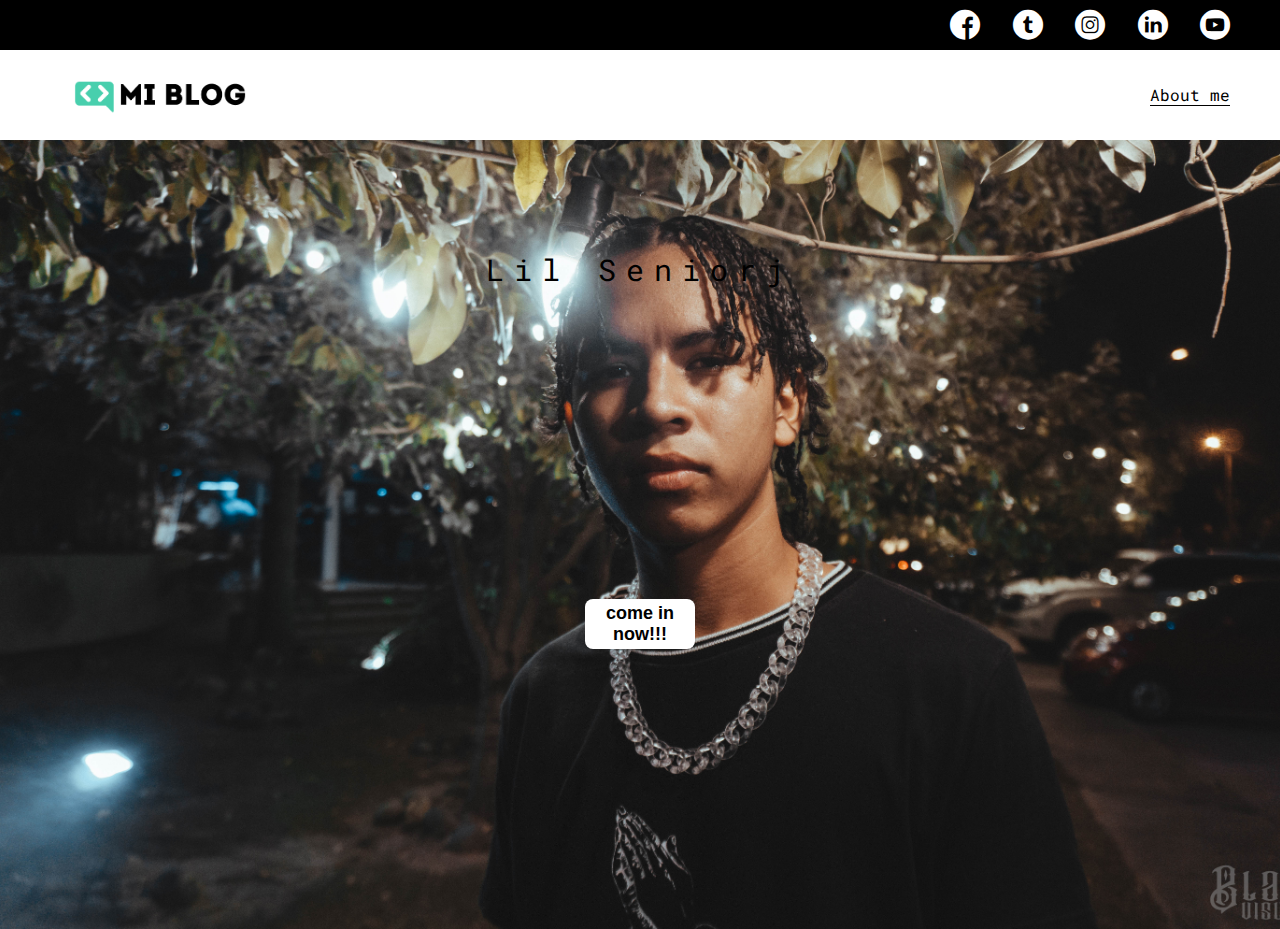
<file: index.html>
<!DOCTYPE html>
<html lang="en">
<head>
  <meta charset="UTF-8">
  <meta name="viewport" content="width=device-width, initial-scale=1.0">
  <title>Mi Blog</title>
  <link rel="stylesheet" href="./css/main.css">
  <link rel="stylesheet" href="./css/font/flaticon.css">
  <link rel="stylesheet" href="./css/media-queries.css">
</head>
<body>
  <header>
    <section class="header-icons-container">
      <div class="icons">
        <a href="https://www.facebook.com/Jesusvarguer/"><span class="flaticon-001-facebook"></span></a>
                <a href="https://twitter.com/SeniorJOfficial"><span class="flaticon-002-twitter"></span></a>
                <a href="https://www.instagram.com/seniorj_/"><span class="flaticon-011-instagram"></span></a>
                <a href="/"><span class="flaticon-010-linkedin"></span></a>
                <a href="https://www.youtube.com/channel/UC7mxdSE5kV-3YqO4ztnCrzg"><span class="flaticon-008-youtube"></span></a>
      </div>
    </section>
    <nav>
      <section class="nav-logo-container">
        <a href="/"> <img src="./assests/img/Logo-negro.png" alt="Logo de mi blog"> </a>
      </section>
      <section class="profile-link">
        <a href="perfil.html">About me</a>
      </section>
    </nav>
  </header>
  <main class="home-main">
      <section>
          <p class="home-main-text">Lil Seniorj</p>
          <button class="home-main-button">
              <a href="blogs.html">come in now!!!</a>
          </button>
      </section>
  </main>
</body>
</html>
</file>
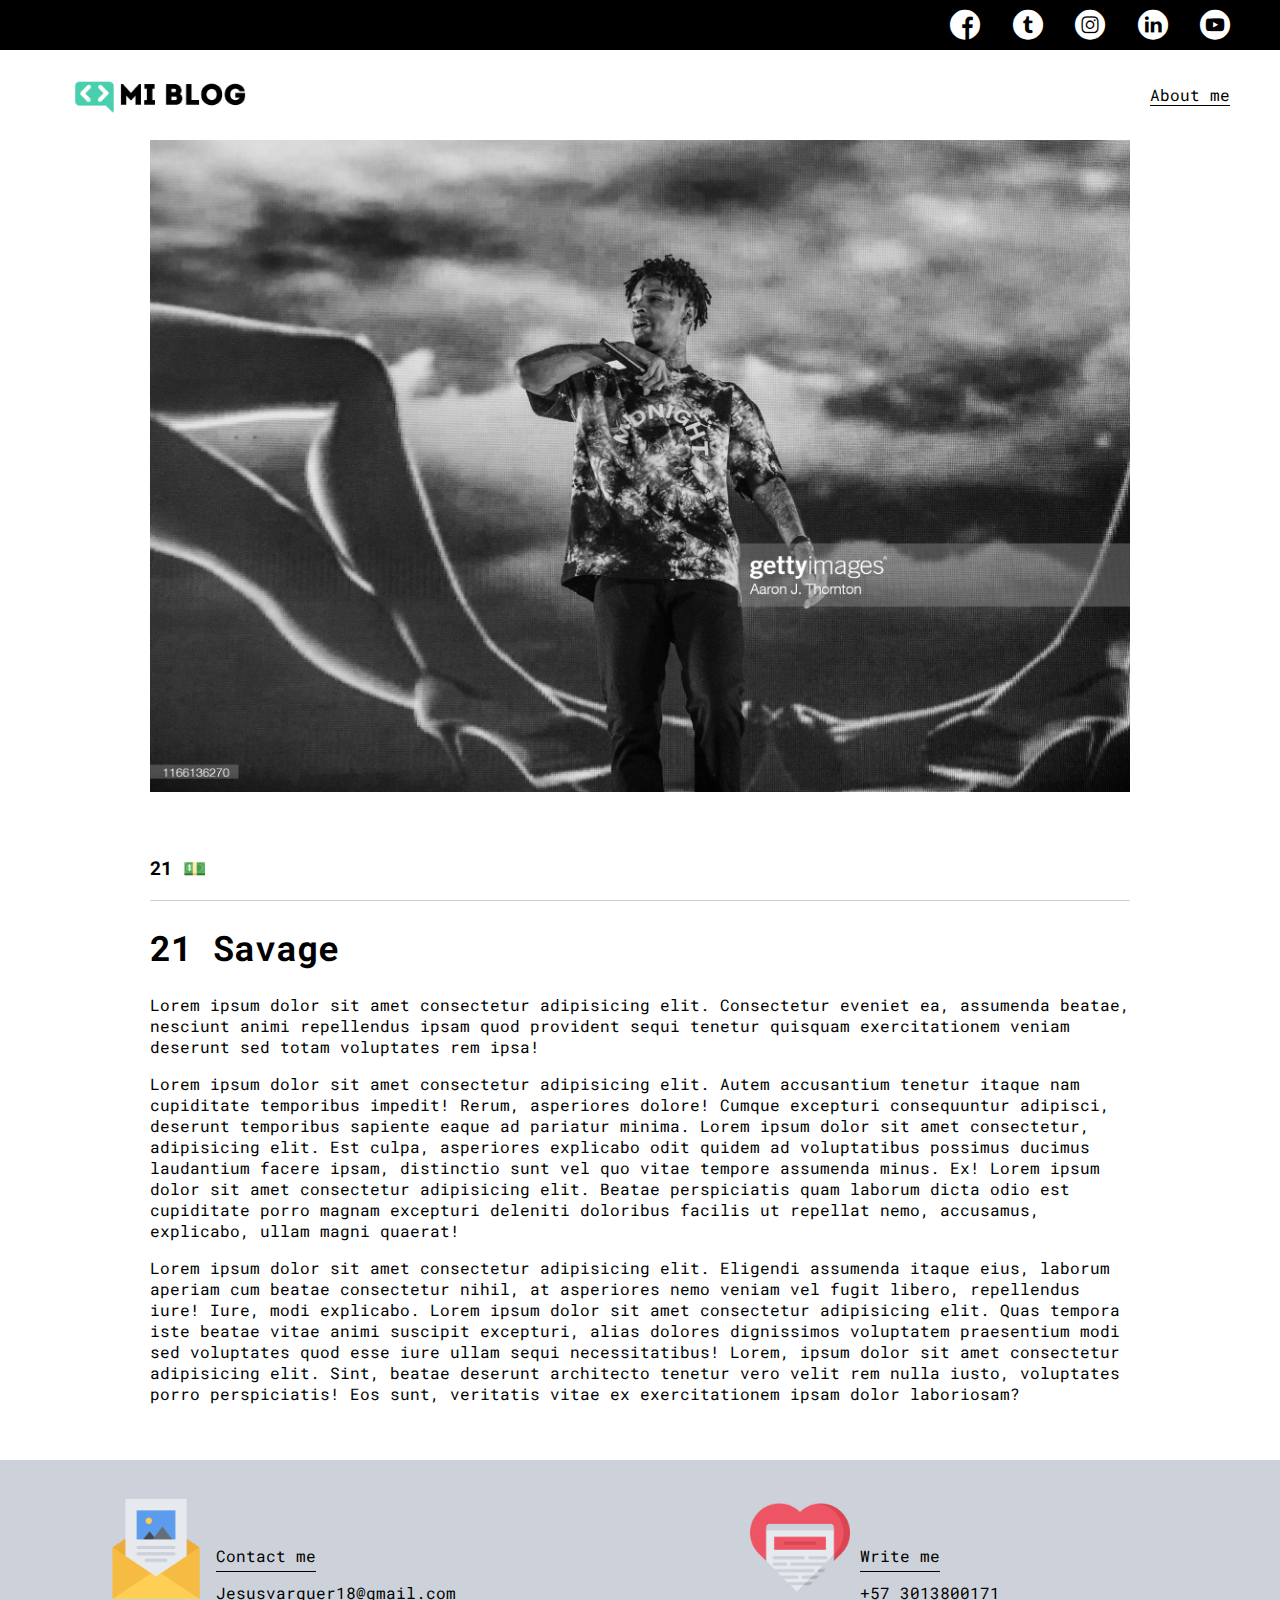
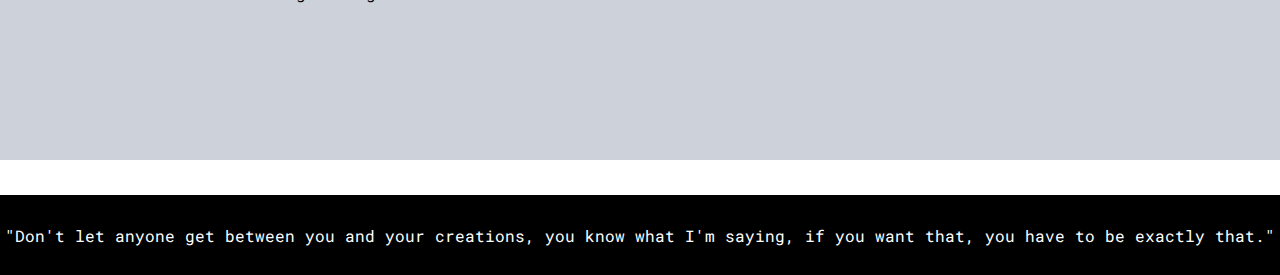
<file: 21savage.html>
<!DOCTYPE html>
<html lang="en">
<head>
    <meta charset="UTF-8">
    <meta name="viewport" content="width=device-width, initial-scale=1.0">
    <meta http-equiv="X-UA-Compatible" content="ie=edge">
    <title>Mi Blog</title>
    <link rel="stylesheet" href="css/main.css">
    <link rel="stylesheet" href="css/font/flaticon.css">
    <link rel="stylesheet" href="./css/media-queries.css">
</head>
<body>
    <header>
        <section class="header-icons-container">
            <div class="icons">
                <a href="https://www.facebook.com/Jesusvarguer/"><span class="flaticon-001-facebook"></span></a>
                <a href="https://twitter.com/SeniorJOfficial"><span class="flaticon-002-twitter"></span></a>
                <a href="https://www.instagram.com/seniorj_/"><span class="flaticon-011-instagram"></span></a>
                <a href="/"><span class="flaticon-010-linkedin"></span></a>
                <a href="https://www.youtube.com/channel/UC7mxdSE5kV-3YqO4ztnCrzg"><span class="flaticon-008-youtube"></span></a>
            </div>
        </section>
        <nav>
            <section class="nav-logo-container">
                <a href="/"><img src="assests/img/Logo-negro.png" alt="Logo de mi blog" > </a>
            </section>
            <section class="profile-link">
                <a href="perfil.html">About me</a>
            </section>
        </nav>
    </header>
    <main>
        <section class=" grid-container blogpost-img-container">
            <img src="./assests/img/25.jpg" alt="">
        </section>
        <section class="blogpost-main-container">
            <div class="grid-container">
                <h3>21 💵</h3>
                <article>
                    <h1>21 Savage</h1>
                    <p>Lorem ipsum dolor sit amet consectetur adipisicing elit. Consectetur eveniet ea, assumenda beatae, nesciunt animi repellendus ipsam quod provident sequi tenetur quisquam exercitationem veniam deserunt sed totam voluptates rem ipsa!</p>
                    <p>Lorem ipsum dolor sit amet consectetur adipisicing elit. Autem accusantium tenetur itaque nam cupiditate temporibus impedit! Rerum, asperiores dolore! Cumque excepturi consequuntur adipisci, deserunt temporibus sapiente eaque ad pariatur minima. Lorem ipsum dolor sit amet consectetur, adipisicing elit. Est culpa, asperiores explicabo odit quidem ad voluptatibus possimus ducimus laudantium facere ipsam, distinctio sunt vel quo vitae tempore assumenda minus. Ex! Lorem ipsum dolor sit amet consectetur adipisicing elit. Beatae perspiciatis quam laborum dicta odio est cupiditate porro magnam excepturi deleniti doloribus facilis ut repellat nemo, accusamus, explicabo, ullam magni quaerat!</p>
                    <p>Lorem ipsum dolor sit amet consectetur adipisicing elit. Eligendi assumenda itaque eius, laborum aperiam cum beatae consectetur nihil, at asperiores nemo veniam vel fugit libero, repellendus iure! Iure, modi explicabo. Lorem ipsum dolor sit amet consectetur adipisicing elit. Quas tempora iste beatae vitae animi suscipit excepturi, alias dolores dignissimos voluptatem praesentium modi sed voluptates quod esse iure ullam sequi necessitatibus! Lorem, ipsum dolor sit amet consectetur adipisicing elit. Sint, beatae deserunt architecto tenetur vero velit rem nulla iusto, voluptates porro perspiciatis! Eos sunt, veritatis vitae ex exercitationem ipsam dolor laboriosam?</p>
                </article>
            </div>
        </section>
        <section class="contact-main-container">
            <div>
                <img src="./assests/img/013-newsletter.png" alt="">
                <div class="contact-left">
                    <a href="/">Contact me</a>
                    <p>Jesusvarguer18@gmail.com</p>
                </div>
            </div>
            <div>
                <img src="./assests/img/006-like.png" alt="">
                <div class="contact-right">
                    <a href="/">Write me</a>
                    <p>+57 3013800171</p>
                </div>
            </div>
        </section>
    </main>
    <footer>
        <p>"Don't let anyone get between you and your creations, you know what I'm saying, if you want that, you have to be exactly that."</p>
    </footer>
</body>
</html>
</file>
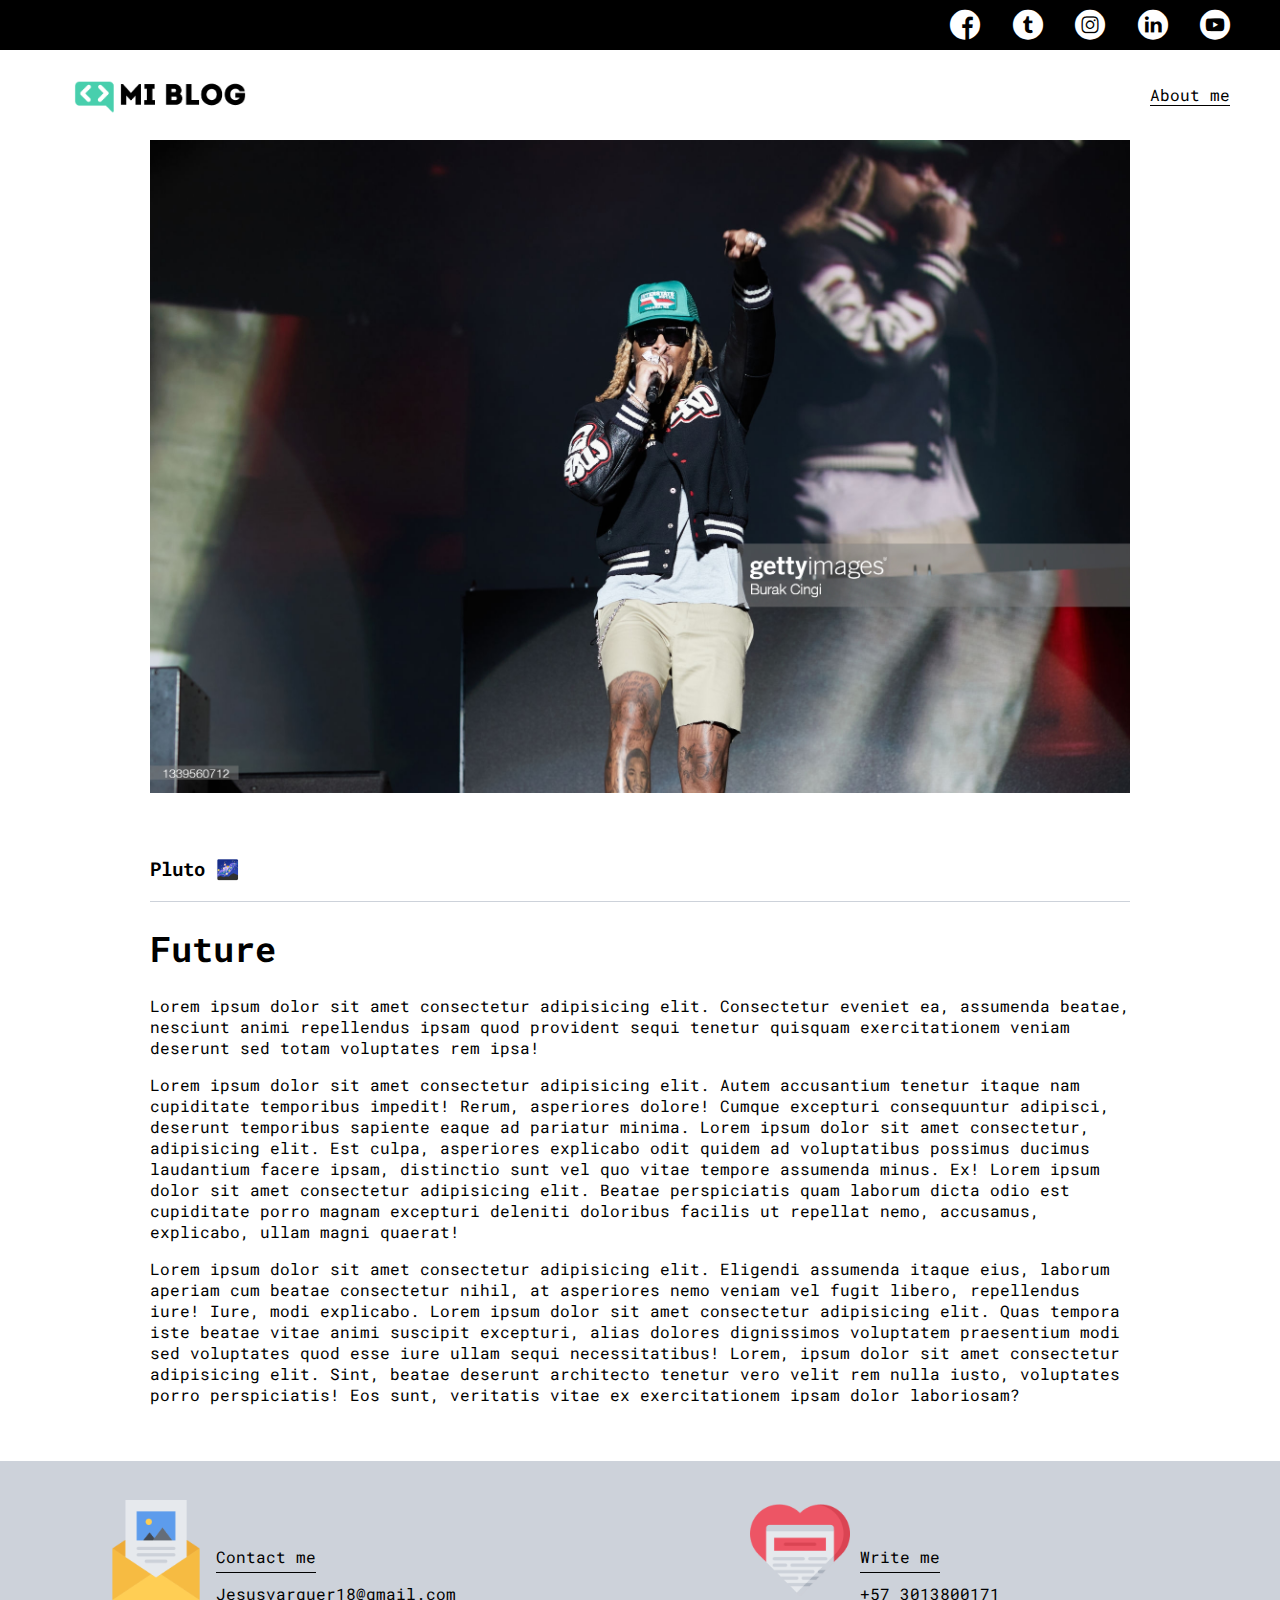
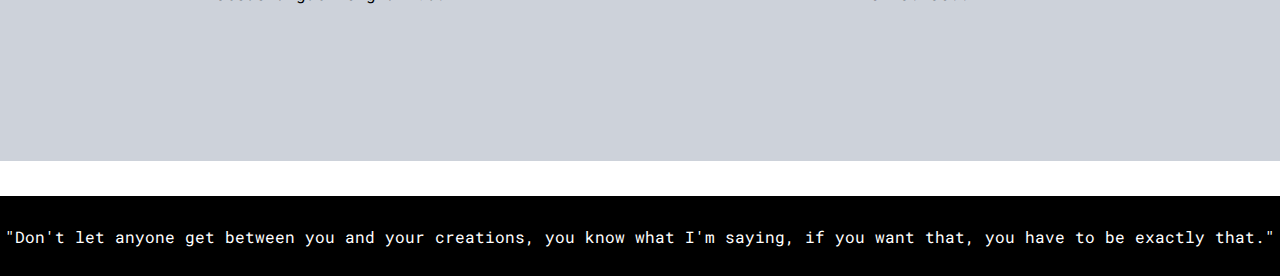
<file: Future.html>
<!DOCTYPE html>
<html lang="en">
<head>
    <meta charset="UTF-8">
    <meta name="viewport" content="width=device-width, initial-scale=1.0">
    <meta http-equiv="X-UA-Compatible" content="ie=edge">
    <title>Mi Blog</title>
    <link rel="stylesheet" href="css/main.css">
    <link rel="stylesheet" href="css/font/flaticon.css">
    <link rel="stylesheet" href="./css/media-queries.css">
</head>
<body>
    <header>
        <section class="header-icons-container">
            <div class="icons">
                <a href="https://www.facebook.com/Jesusvarguer/"><span class="flaticon-001-facebook"></span></a>
                <a href="https://twitter.com/SeniorJOfficial"><span class="flaticon-002-twitter"></span></a>
                <a href="https://www.instagram.com/seniorj_/"><span class="flaticon-011-instagram"></span></a>
                <a href="/"><span class="flaticon-010-linkedin"></span></a>
                <a href="https://www.youtube.com/channel/UC7mxdSE5kV-3YqO4ztnCrzg"><span class="flaticon-008-youtube"></span></a>
            </div>
        </section>
        <nav>
            <section class="nav-logo-container">
                <a href="/"><img src="assests/img/Logo-negro.png" alt="Logo de mi blog" > </a>
            </section>
            <section class="profile-link">
                <a href="perfil.html">About me</a>
            </section>
        </nav>
    </header>
    <main>
        <section class=" grid-container blogpost-img-container">
            <img src="./assests/img/21.jpg" alt="">
        </section>
        <section class="blogpost-main-container">
            <div class="grid-container">
                <h3>Pluto 🌌</h3>
                <article>
                    <h1>Future</h1>
                    <p>Lorem ipsum dolor sit amet consectetur adipisicing elit. Consectetur eveniet ea, assumenda beatae, nesciunt animi repellendus ipsam quod provident sequi tenetur quisquam exercitationem veniam deserunt sed totam voluptates rem ipsa!</p>
                    <p>Lorem ipsum dolor sit amet consectetur adipisicing elit. Autem accusantium tenetur itaque nam cupiditate temporibus impedit! Rerum, asperiores dolore! Cumque excepturi consequuntur adipisci, deserunt temporibus sapiente eaque ad pariatur minima. Lorem ipsum dolor sit amet consectetur, adipisicing elit. Est culpa, asperiores explicabo odit quidem ad voluptatibus possimus ducimus laudantium facere ipsam, distinctio sunt vel quo vitae tempore assumenda minus. Ex! Lorem ipsum dolor sit amet consectetur adipisicing elit. Beatae perspiciatis quam laborum dicta odio est cupiditate porro magnam excepturi deleniti doloribus facilis ut repellat nemo, accusamus, explicabo, ullam magni quaerat!</p>
                    <p>Lorem ipsum dolor sit amet consectetur adipisicing elit. Eligendi assumenda itaque eius, laborum aperiam cum beatae consectetur nihil, at asperiores nemo veniam vel fugit libero, repellendus iure! Iure, modi explicabo. Lorem ipsum dolor sit amet consectetur adipisicing elit. Quas tempora iste beatae vitae animi suscipit excepturi, alias dolores dignissimos voluptatem praesentium modi sed voluptates quod esse iure ullam sequi necessitatibus! Lorem, ipsum dolor sit amet consectetur adipisicing elit. Sint, beatae deserunt architecto tenetur vero velit rem nulla iusto, voluptates porro perspiciatis! Eos sunt, veritatis vitae ex exercitationem ipsam dolor laboriosam?</p>
                </article>
            </div>
        </section>
        <section class="contact-main-container">
            <div>
                <img src="./assests/img/013-newsletter.png" alt="">
                <div class="contact-left">
                    <a href="/">Contact me</a>
                    <p>Jesusvarguer18@gmail.com</p>
                </div>
            </div>
            <div>
                <img src="./assests/img/006-like.png" alt="">
                <div class="contact-right">
                    <a href="/">Write me</a>
                    <p>+57 3013800171</p>
                </div>
            </div>
        </section>
    </main>
    <footer>
        <p>"Don't let anyone get between you and your creations, you know what I'm saying, if you want that, you have to be exactly that."</p>
    </footer>
</body>
</html>
</file>
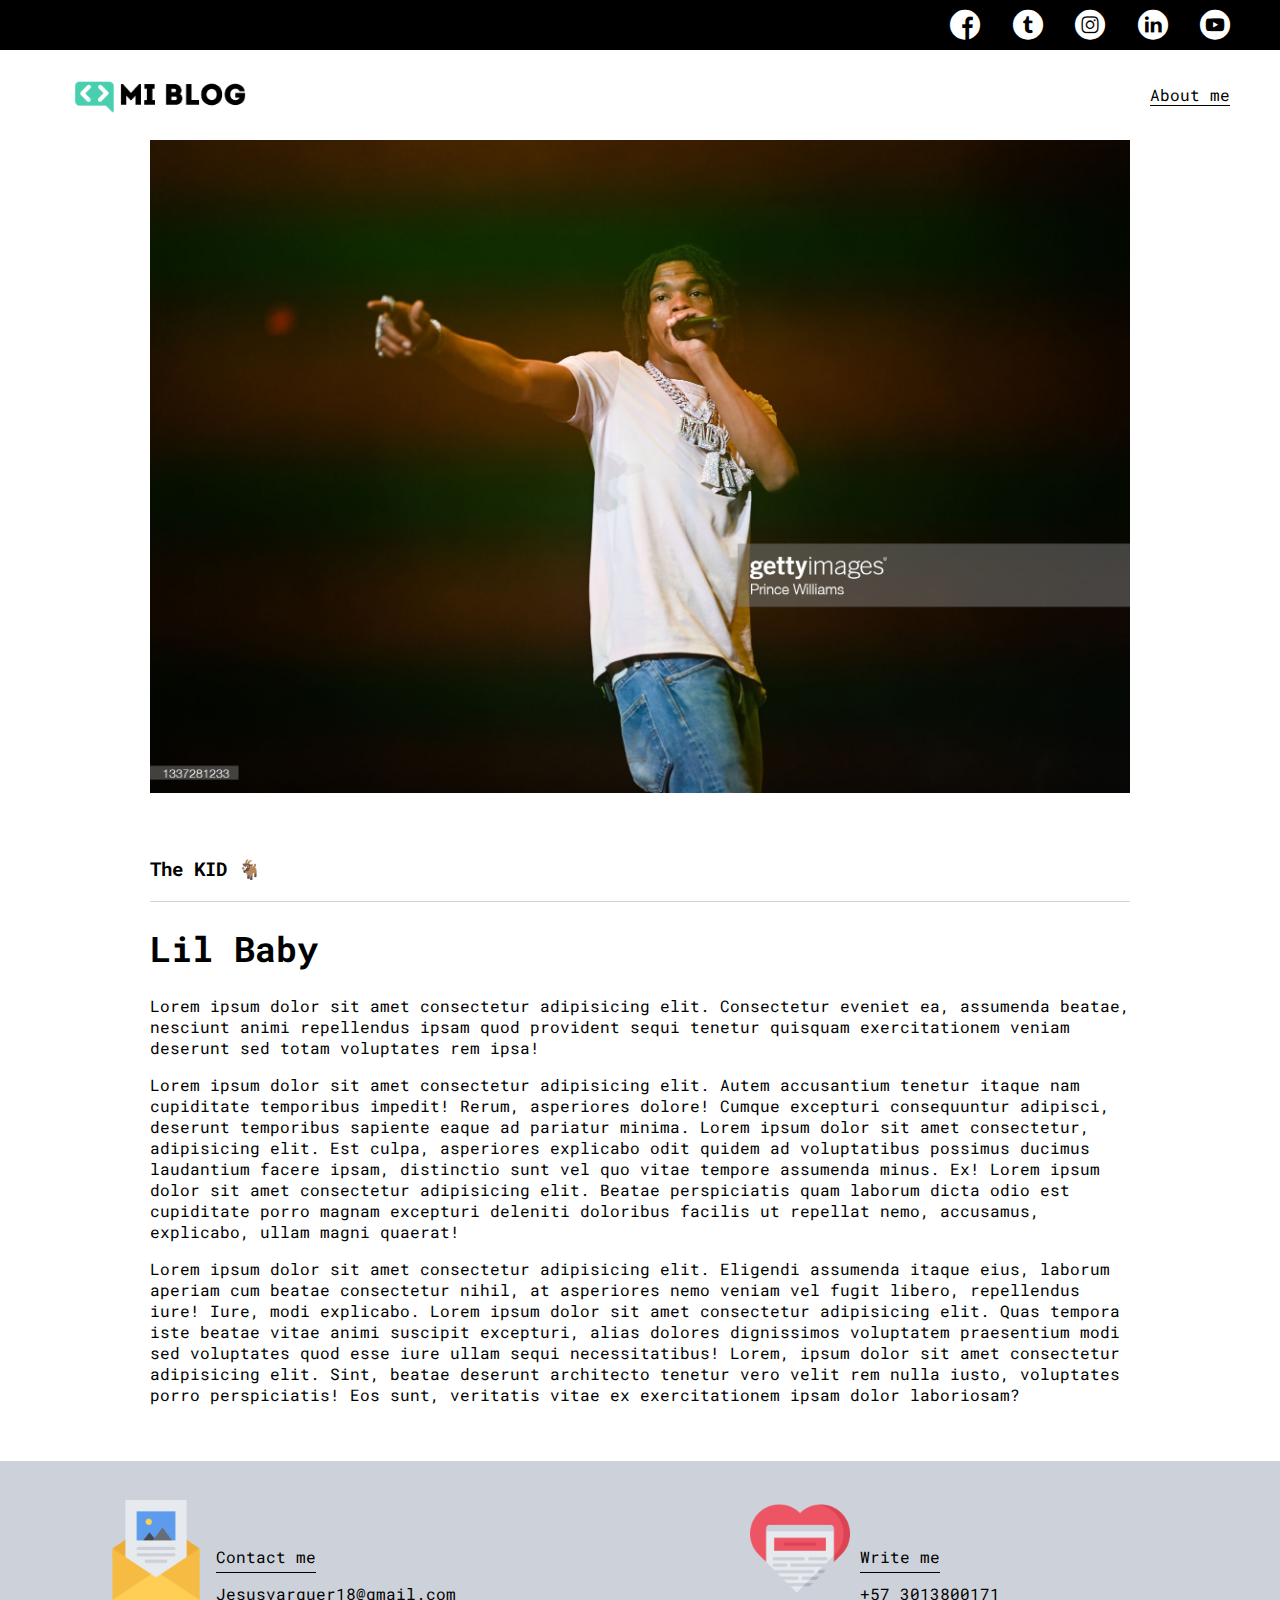
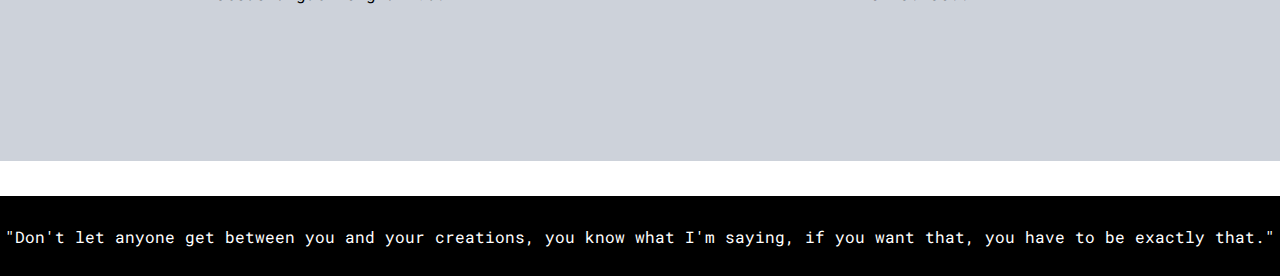
<file: Lilbaby.html>
<!DOCTYPE html>
<html lang="en">
<head>
    <meta charset="UTF-8">
    <meta name="viewport" content="width=device-width, initial-scale=1.0">
    <meta http-equiv="X-UA-Compatible" content="ie=edge">
    <title>Mi Blog</title>
    <link rel="stylesheet" href="css/main.css">
    <link rel="stylesheet" href="css/font/flaticon.css">
    <link rel="stylesheet" href="./css/media-queries.css">
</head>
<body>
    <header>
        <section class="header-icons-container">
            <div class="icons">
                <a href="https://www.facebook.com/Jesusvarguer/"><span class="flaticon-001-facebook"></span></a>
                <a href="https://twitter.com/SeniorJOfficial"><span class="flaticon-002-twitter"></span></a>
                <a href="https://www.instagram.com/seniorj_/"><span class="flaticon-011-instagram"></span></a>
                <a href="/"><span class="flaticon-010-linkedin"></span></a>
                <a href="https://www.youtube.com/channel/UC7mxdSE5kV-3YqO4ztnCrzg"><span class="flaticon-008-youtube"></span></a>
            </div>
        </section>
        <nav>
            <section class="nav-logo-container">
                <a href="/"><img src="assests/img/Logo-negro.png" alt="Logo de mi blog" > </a>
            </section>
            <section class="profile-link">
                <a href="perfil.html">About me</a>
            </section>
        </nav>
    </header>
    <main>
        <section class=" grid-container blogpost-img-container">
            <img src="./assests/img/22.jpg" alt="">
        </section>
        <section class="blogpost-main-container">
            <div class="grid-container">
                <h3>The KID 🐐</h3>
                <article>
                    <h1>Lil Baby</h1>
                    <p>Lorem ipsum dolor sit amet consectetur adipisicing elit. Consectetur eveniet ea, assumenda beatae, nesciunt animi repellendus ipsam quod provident sequi tenetur quisquam exercitationem veniam deserunt sed totam voluptates rem ipsa!</p>
                    <p>Lorem ipsum dolor sit amet consectetur adipisicing elit. Autem accusantium tenetur itaque nam cupiditate temporibus impedit! Rerum, asperiores dolore! Cumque excepturi consequuntur adipisci, deserunt temporibus sapiente eaque ad pariatur minima. Lorem ipsum dolor sit amet consectetur, adipisicing elit. Est culpa, asperiores explicabo odit quidem ad voluptatibus possimus ducimus laudantium facere ipsam, distinctio sunt vel quo vitae tempore assumenda minus. Ex! Lorem ipsum dolor sit amet consectetur adipisicing elit. Beatae perspiciatis quam laborum dicta odio est cupiditate porro magnam excepturi deleniti doloribus facilis ut repellat nemo, accusamus, explicabo, ullam magni quaerat!</p>
                    <p>Lorem ipsum dolor sit amet consectetur adipisicing elit. Eligendi assumenda itaque eius, laborum aperiam cum beatae consectetur nihil, at asperiores nemo veniam vel fugit libero, repellendus iure! Iure, modi explicabo. Lorem ipsum dolor sit amet consectetur adipisicing elit. Quas tempora iste beatae vitae animi suscipit excepturi, alias dolores dignissimos voluptatem praesentium modi sed voluptates quod esse iure ullam sequi necessitatibus! Lorem, ipsum dolor sit amet consectetur adipisicing elit. Sint, beatae deserunt architecto tenetur vero velit rem nulla iusto, voluptates porro perspiciatis! Eos sunt, veritatis vitae ex exercitationem ipsam dolor laboriosam?</p>
                </article>
            </div>
        </section>
        <section class="contact-main-container">
            <div>
                <img src="./assests/img/013-newsletter.png" alt="">
                <div class="contact-left">
                    <a href="/">Contact me</a>
                    <p>Jesusvarguer18@gmail.com</p>
                </div>
            </div>
            <div>
                <img src="./assests/img/006-like.png" alt="">
                <div class="contact-right">
                    <a href="/">Write me</a>
                    <p>+57 3013800171</p>
                </div>
            </div>
        </section>
    </main>
    <footer>
        <p>"Don't let anyone get between you and your creations, you know what I'm saying, if you want that, you have to be exactly that."</p>
    </footer>
</body>
</html>
</file>
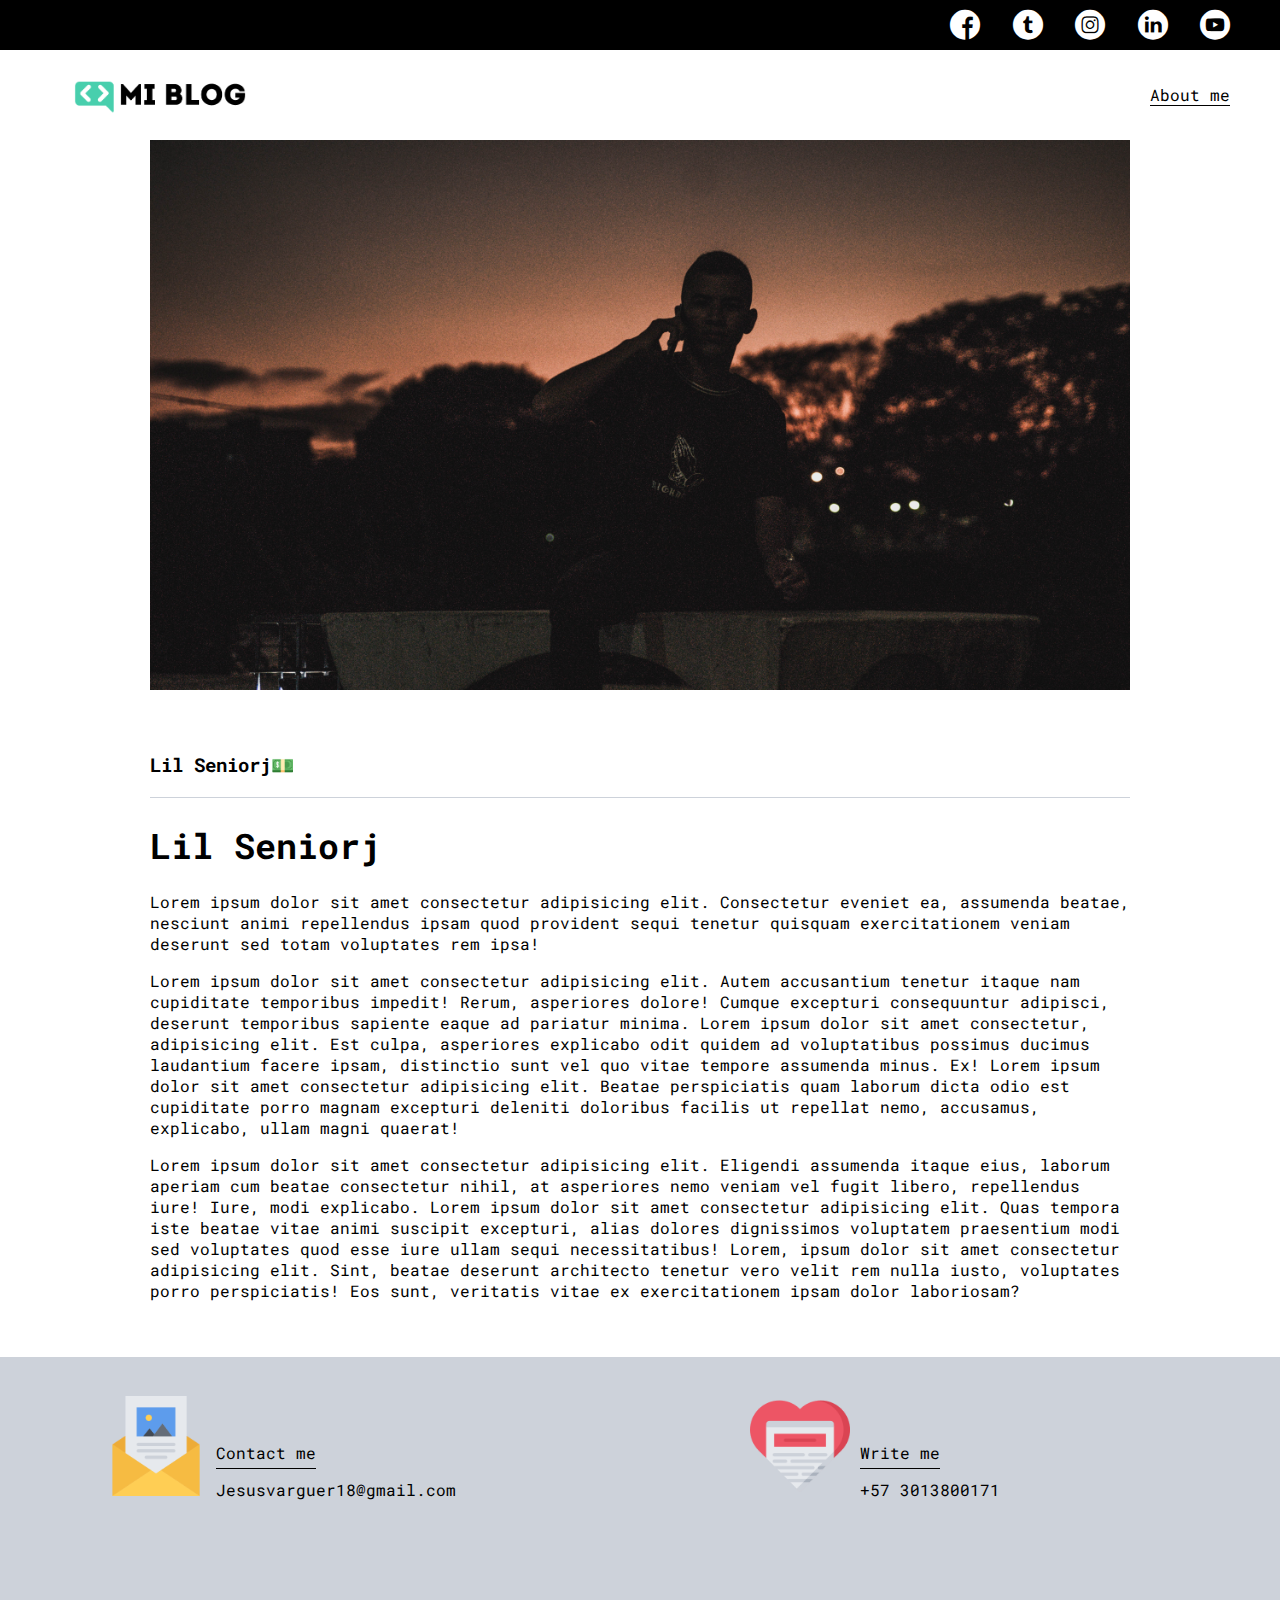
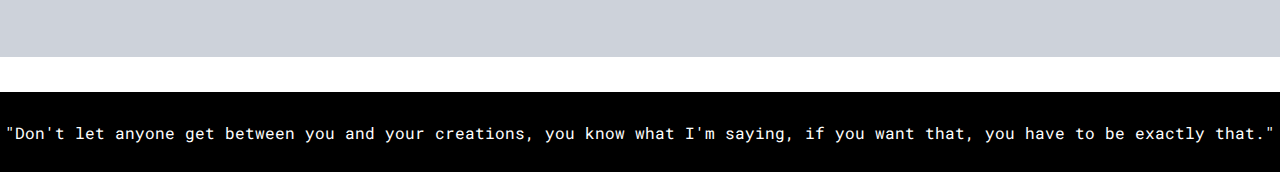
<file: Myprofile.html>
<!DOCTYPE html>
<html lang="en">
<head>
    <meta charset="UTF-8">
    <meta name="viewport" content="width=device-width, initial-scale=1.0">
    <meta http-equiv="X-UA-Compatible" content="ie=edge">
    <title>Mi Blog</title>
    <link rel="stylesheet" href="css/main.css">
    <link rel="stylesheet" href="css/font/flaticon.css">
    <link rel="stylesheet" href="./css/media-queries.css">
</head>
<body>
    <header>
        <section class="header-icons-container">
            <div class="icons">
                <a href="https://www.facebook.com/Jesusvarguer/"><span class="flaticon-001-facebook"></span></a>
                <a href="https://twitter.com/SeniorJOfficial"><span class="flaticon-002-twitter"></span></a>
                <a href="https://www.instagram.com/seniorj_/"><span class="flaticon-011-instagram"></span></a>
                <a href="/"><span class="flaticon-010-linkedin"></span></a>
                <a href="https://www.youtube.com/channel/UC7mxdSE5kV-3YqO4ztnCrzg"><span class="flaticon-008-youtube"></span></a>
            </div>
        </section>
        <nav>
            <section class="nav-logo-container">
                <a href="/"><img src="assests/img/Logo-negro.png" alt="Logo de mi blog" > </a>
            </section>
            <section class="profile-link">
                <a href="perfil.html">About me</a>
            </section>
        </nav>
    </header>
    <main>
        <section class=" grid-container blogpost-img-container">
            <img src="./assests/img/2.jpg" alt="">
        </section>
        <section class="blogpost-main-container">
            <div class="grid-container">
                <h3>Lil Seniorj💵</h3>
                <article>
                    <h1>Lil Seniorj</h1>
                    <p>Lorem ipsum dolor sit amet consectetur adipisicing elit. Consectetur eveniet ea, assumenda beatae, nesciunt animi repellendus ipsam quod provident sequi tenetur quisquam exercitationem veniam deserunt sed totam voluptates rem ipsa!</p>
                    <p>Lorem ipsum dolor sit amet consectetur adipisicing elit. Autem accusantium tenetur itaque nam cupiditate temporibus impedit! Rerum, asperiores dolore! Cumque excepturi consequuntur adipisci, deserunt temporibus sapiente eaque ad pariatur minima. Lorem ipsum dolor sit amet consectetur, adipisicing elit. Est culpa, asperiores explicabo odit quidem ad voluptatibus possimus ducimus laudantium facere ipsam, distinctio sunt vel quo vitae tempore assumenda minus. Ex! Lorem ipsum dolor sit amet consectetur adipisicing elit. Beatae perspiciatis quam laborum dicta odio est cupiditate porro magnam excepturi deleniti doloribus facilis ut repellat nemo, accusamus, explicabo, ullam magni quaerat!</p>
                    <p>Lorem ipsum dolor sit amet consectetur adipisicing elit. Eligendi assumenda itaque eius, laborum aperiam cum beatae consectetur nihil, at asperiores nemo veniam vel fugit libero, repellendus iure! Iure, modi explicabo. Lorem ipsum dolor sit amet consectetur adipisicing elit. Quas tempora iste beatae vitae animi suscipit excepturi, alias dolores dignissimos voluptatem praesentium modi sed voluptates quod esse iure ullam sequi necessitatibus! Lorem, ipsum dolor sit amet consectetur adipisicing elit. Sint, beatae deserunt architecto tenetur vero velit rem nulla iusto, voluptates porro perspiciatis! Eos sunt, veritatis vitae ex exercitationem ipsam dolor laboriosam?</p>
                </article>
            </div>
        </section>
        <section class="contact-main-container">
            <div>
                <img src="./assests/img/013-newsletter.png" alt="">
                <div class="contact-left">
                    <a href="/">Contact me</a>
                    <p>Jesusvarguer18@gmail.com</p>
                </div>
            </div>
            <div>
                <img src="./assests/img/006-like.png" alt="">
                <div class="contact-right">
                    <a href="/">Write me</a>
                    <p>+57 3013800171</p>
                </div>
            </div>
        </section>
    </main>
    <footer>
        <p>"Don't let anyone get between you and your creations, you know what I'm saying, if you want that, you have to be exactly that."</p>
    </footer>
</body>
</html>
</file>
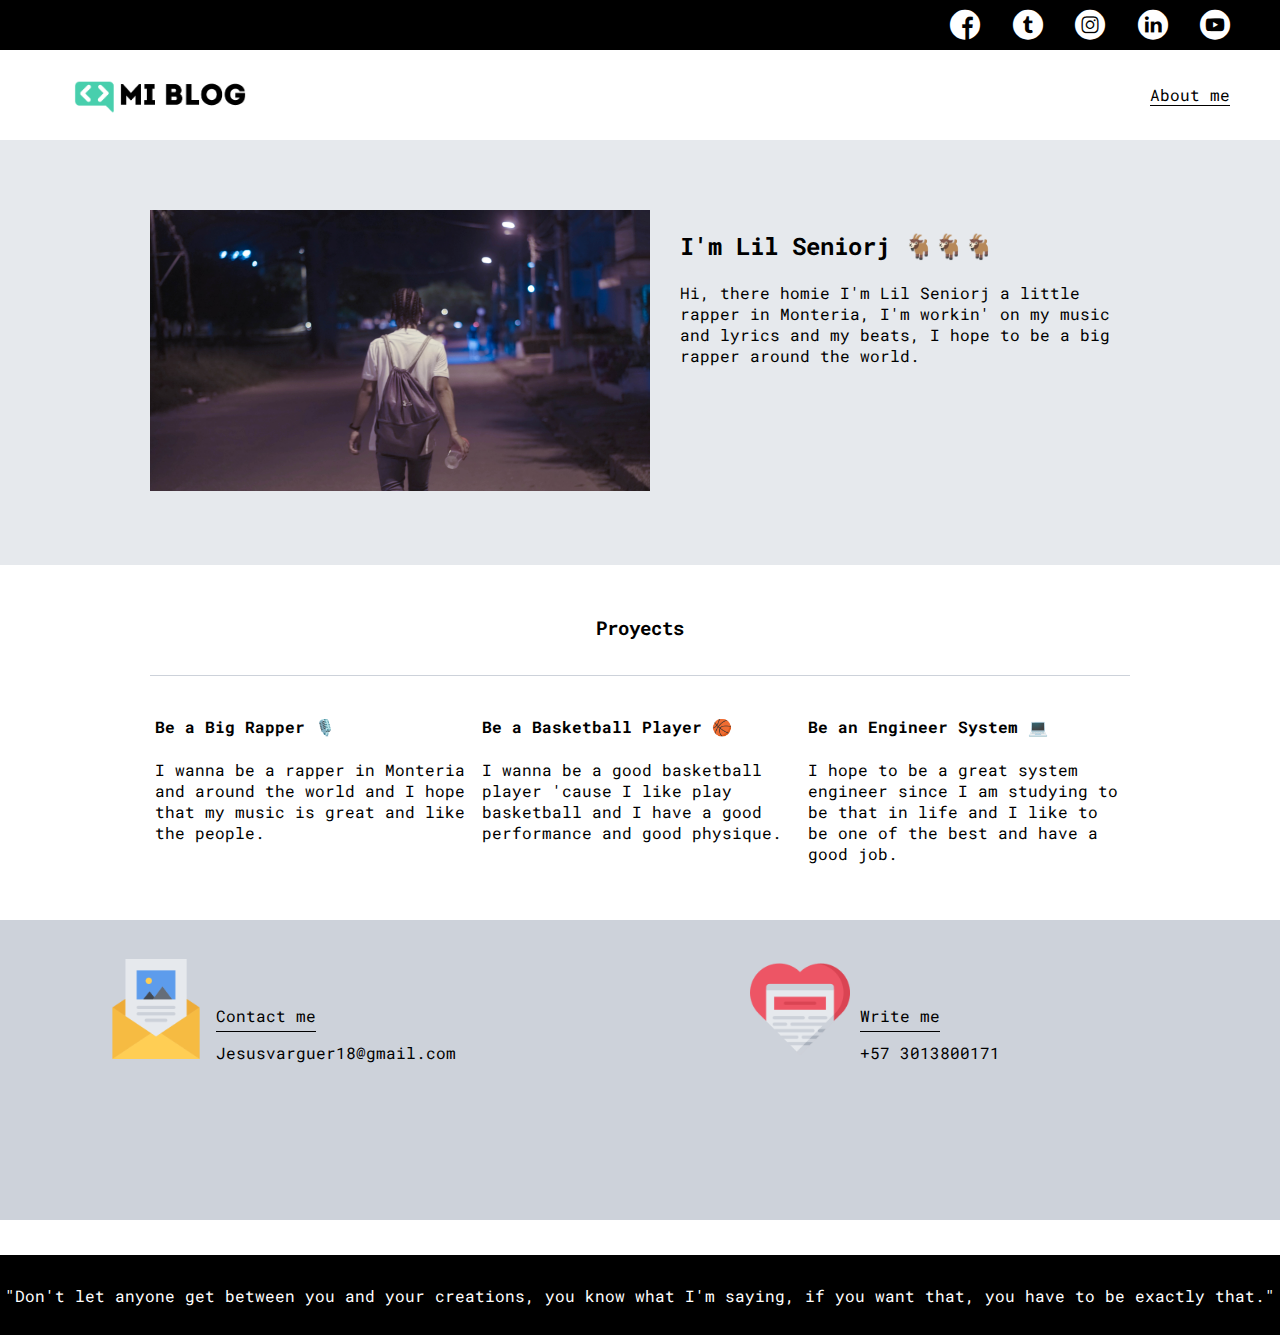
<file: perfil.html>
<!DOCTYPE html>
<html lang="en">
<head>
    <meta charset="UTF-8">
    <meta name="viewport" content="width=device-width, initial-scale=1.0">
    <meta http-equiv="X-UA-Compatible" content="ie=edge">
    <title>Mi Blog</title>
    <link rel="stylesheet" href="css/main.css">
    <link rel="stylesheet" href="css/font/flaticon.css">
    <link rel="stylesheet" href="./css/media-queries.css">
</head>
<body>
    <header>
        <section class="header-icons-container">
            <div class="icons">
                <a href="https://www.facebook.com/Jesusvarguer/"><span class="flaticon-001-facebook"></span></a>
                <a href="https://twitter.com/SeniorJOfficial"><span class="flaticon-002-twitter"></span></a>
                <a href="https://www.instagram.com/seniorj_/"><span class="flaticon-011-instagram"></span></a>
                <a href="/"><span class="flaticon-010-linkedin"></span></a>
                <a href="https://www.youtube.com/channel/UC7mxdSE5kV-3YqO4ztnCrzg"><span class="flaticon-008-youtube"></span></a>
            </div>
        </section>
        <nav>
            <section class="nav-logo-container">
                <a href="/"><img src="./assests/img/Logo-negro.png" alt="Logo de mi blog" > </a>
            </section>
            <section class="profile-link">
                <a href="perfil.html">About me</a>
            </section>
        </nav>
    </header>
    <main>
        <section class="profile-main-container">
            <div class="grid-container profile-container">
                <div>
                    <img src="./assests/img/1.jpg" alt="">
                </div>
                <div>
                    <h2>I'm Lil Seniorj 🐐🐐🐐</h2>
                    <p>Hi, there homie I'm Lil Seniorj a little rapper in Monteria, I'm workin' on my music and lyrics and my beats, I hope to be a big rapper around the world. </p>
                </div>
            </div>
        </section>
        <section class="profile-main-proyects">
            <div class="grid-container">
                <h3>Proyects</h3>
                <div class="proyects-main-container">
                    <article class="proyect-container">
                        <h4>Be a Big Rapper 🎙️</h4>
                        <p>I wanna be a rapper in Monteria and around the world and I hope that my music is great and like the people.</p>
                    </article>
                    <article class="proyect-container">
                        <h4>Be a Basketball Player 🏀</h4>
                        <p>I wanna be a good basketball player 'cause I like play basketball and I have a good performance and good physique.</p>
                    </article>
                    <article class="proyect-container">                    
                        <h4>Be an Engineer System 💻</h4>
                        <p>I hope to be a great system engineer since I am studying to be that in life and I like to be one of the best and have a good job.</p>
                    </article>
                </div>
            </div>
        </section>

        <section class="contact-main-container">
            <div>
                <img src="./assests/img/013-newsletter.png" alt="">
                <div class="contact-left">
                    <a href="/">Contact me</a>
                    <p>Jesusvarguer18@gmail.com</p>
                </div>
            </div>
            <div>
                <img src="./assests/img/006-like.png" alt="">
                <div class="contact-right">
                    <a href="/">Write me</a>
                    <p>+57 3013800171</p>
                </div>
            </div>
        </section>
    </main>
    <footer>
        <p>"Don't let anyone get between you and your creations, you know what I'm saying, if you want that, you have to be exactly that."</p>
    </footer>
</body>
</html>
</file>
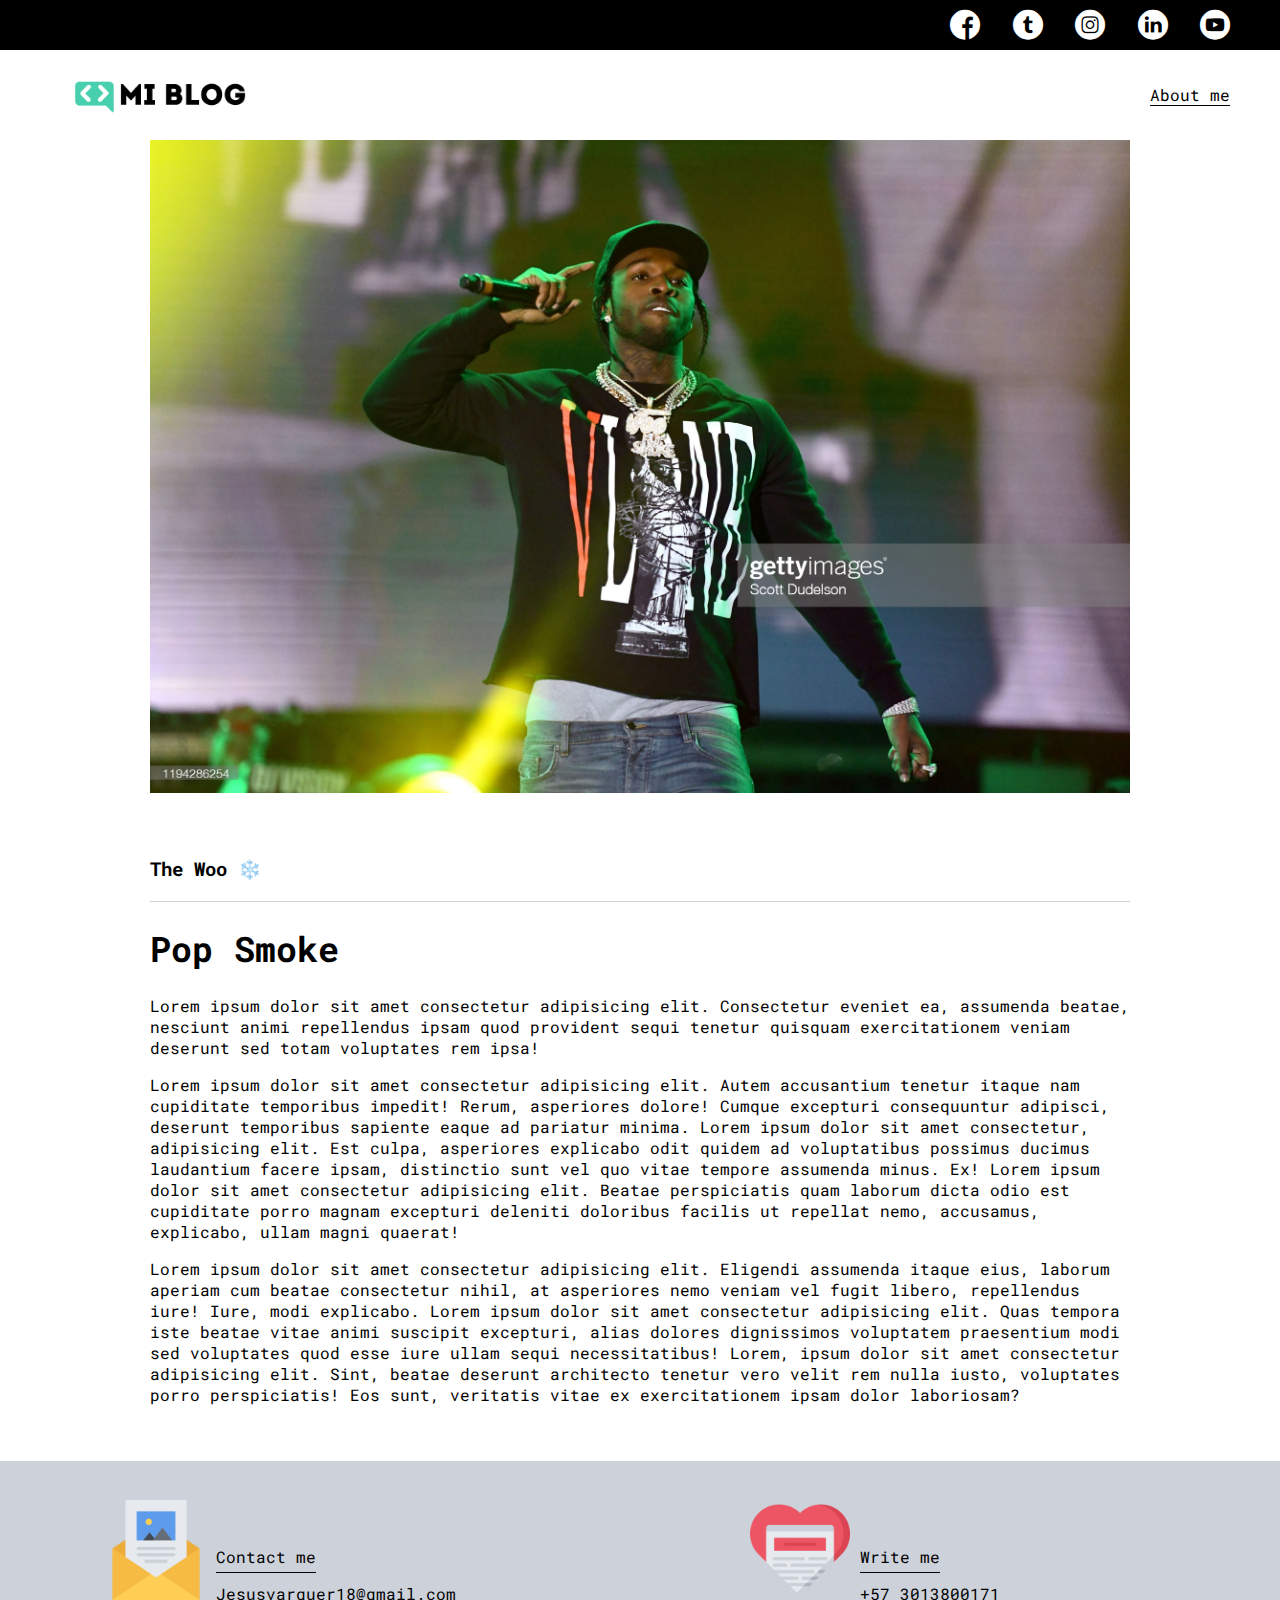
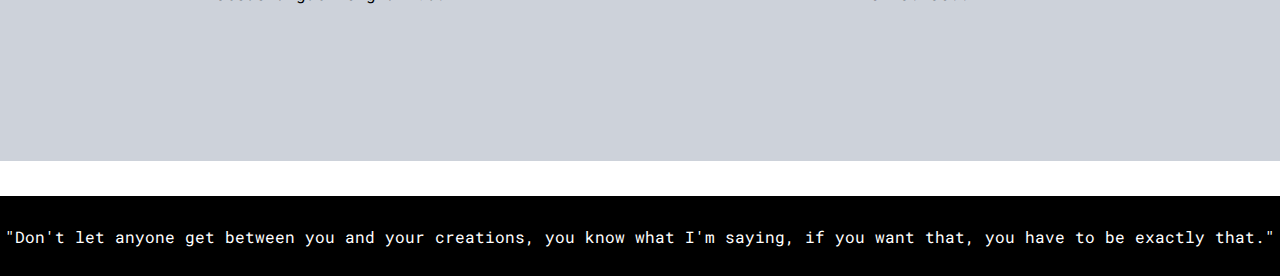
<file: Popsmoke.html>
<!DOCTYPE html>
<html lang="en">
<head>
    <meta charset="UTF-8">
    <meta name="viewport" content="width=device-width, initial-scale=1.0">
    <meta http-equiv="X-UA-Compatible" content="ie=edge">
    <title>Mi Blog</title>
    <link rel="stylesheet" href="css/main.css">
    <link rel="stylesheet" href="css/font/flaticon.css">
    <link rel="stylesheet" href="./css/media-queries.css">
</head>
<body>
    <header>
        <section class="header-icons-container">
            <div class="icons">
                <a href="https://www.facebook.com/Jesusvarguer/"><span class="flaticon-001-facebook"></span></a>
                <a href="https://twitter.com/SeniorJOfficial"><span class="flaticon-002-twitter"></span></a>
                <a href="https://www.instagram.com/seniorj_/"><span class="flaticon-011-instagram"></span></a>
                <a href="/"><span class="flaticon-010-linkedin"></span></a>
                <a href="https://www.youtube.com/channel/UC7mxdSE5kV-3YqO4ztnCrzg"><span class="flaticon-008-youtube"></span></a>
            </div>
        </section>
        <nav>
            <section class="nav-logo-container">
                <a href="/"><img src="assests/img/Logo-negro.png" alt="Logo de mi blog" > </a>
            </section>
            <section class="profile-link">
                <a href="perfil.html">About me</a>
            </section>
        </nav>
    </header>
    <main>
        <section class=" grid-container blogpost-img-container">
            <img src="./assests/img/24.jpg" alt="">
        </section>
        <section class="blogpost-main-container">
            <div class="grid-container">
                <h3>The Woo ❄️</h3>
                <article>
                    <h1>Pop Smoke </h1>
                    <p>Lorem ipsum dolor sit amet consectetur adipisicing elit. Consectetur eveniet ea, assumenda beatae, nesciunt animi repellendus ipsam quod provident sequi tenetur quisquam exercitationem veniam deserunt sed totam voluptates rem ipsa!</p>
                    <p>Lorem ipsum dolor sit amet consectetur adipisicing elit. Autem accusantium tenetur itaque nam cupiditate temporibus impedit! Rerum, asperiores dolore! Cumque excepturi consequuntur adipisci, deserunt temporibus sapiente eaque ad pariatur minima. Lorem ipsum dolor sit amet consectetur, adipisicing elit. Est culpa, asperiores explicabo odit quidem ad voluptatibus possimus ducimus laudantium facere ipsam, distinctio sunt vel quo vitae tempore assumenda minus. Ex! Lorem ipsum dolor sit amet consectetur adipisicing elit. Beatae perspiciatis quam laborum dicta odio est cupiditate porro magnam excepturi deleniti doloribus facilis ut repellat nemo, accusamus, explicabo, ullam magni quaerat!</p>
                    <p>Lorem ipsum dolor sit amet consectetur adipisicing elit. Eligendi assumenda itaque eius, laborum aperiam cum beatae consectetur nihil, at asperiores nemo veniam vel fugit libero, repellendus iure! Iure, modi explicabo. Lorem ipsum dolor sit amet consectetur adipisicing elit. Quas tempora iste beatae vitae animi suscipit excepturi, alias dolores dignissimos voluptatem praesentium modi sed voluptates quod esse iure ullam sequi necessitatibus! Lorem, ipsum dolor sit amet consectetur adipisicing elit. Sint, beatae deserunt architecto tenetur vero velit rem nulla iusto, voluptates porro perspiciatis! Eos sunt, veritatis vitae ex exercitationem ipsam dolor laboriosam?</p>
                </article>
            </div>
        </section>
        <section class="contact-main-container">
            <div>
                <img src="./assests/img/013-newsletter.png" alt="">
                <div class="contact-left">
                    <a href="/">Contact me</a>
                    <p>Jesusvarguer18@gmail.com</p>
                </div>
            </div>
            <div>
                <img src="./assests/img/006-like.png" alt="">
                <div class="contact-right">
                    <a href="/">Write me</a>
                    <p>+57 3013800171</p>
                </div>
            </div>
        </section>
    </main>
    <footer>
        <p>"Don't let anyone get between you and your creations, you know what I'm saying, if you want that, you have to be exactly that."</p>
    </footer>
</body>
</html>
</file>
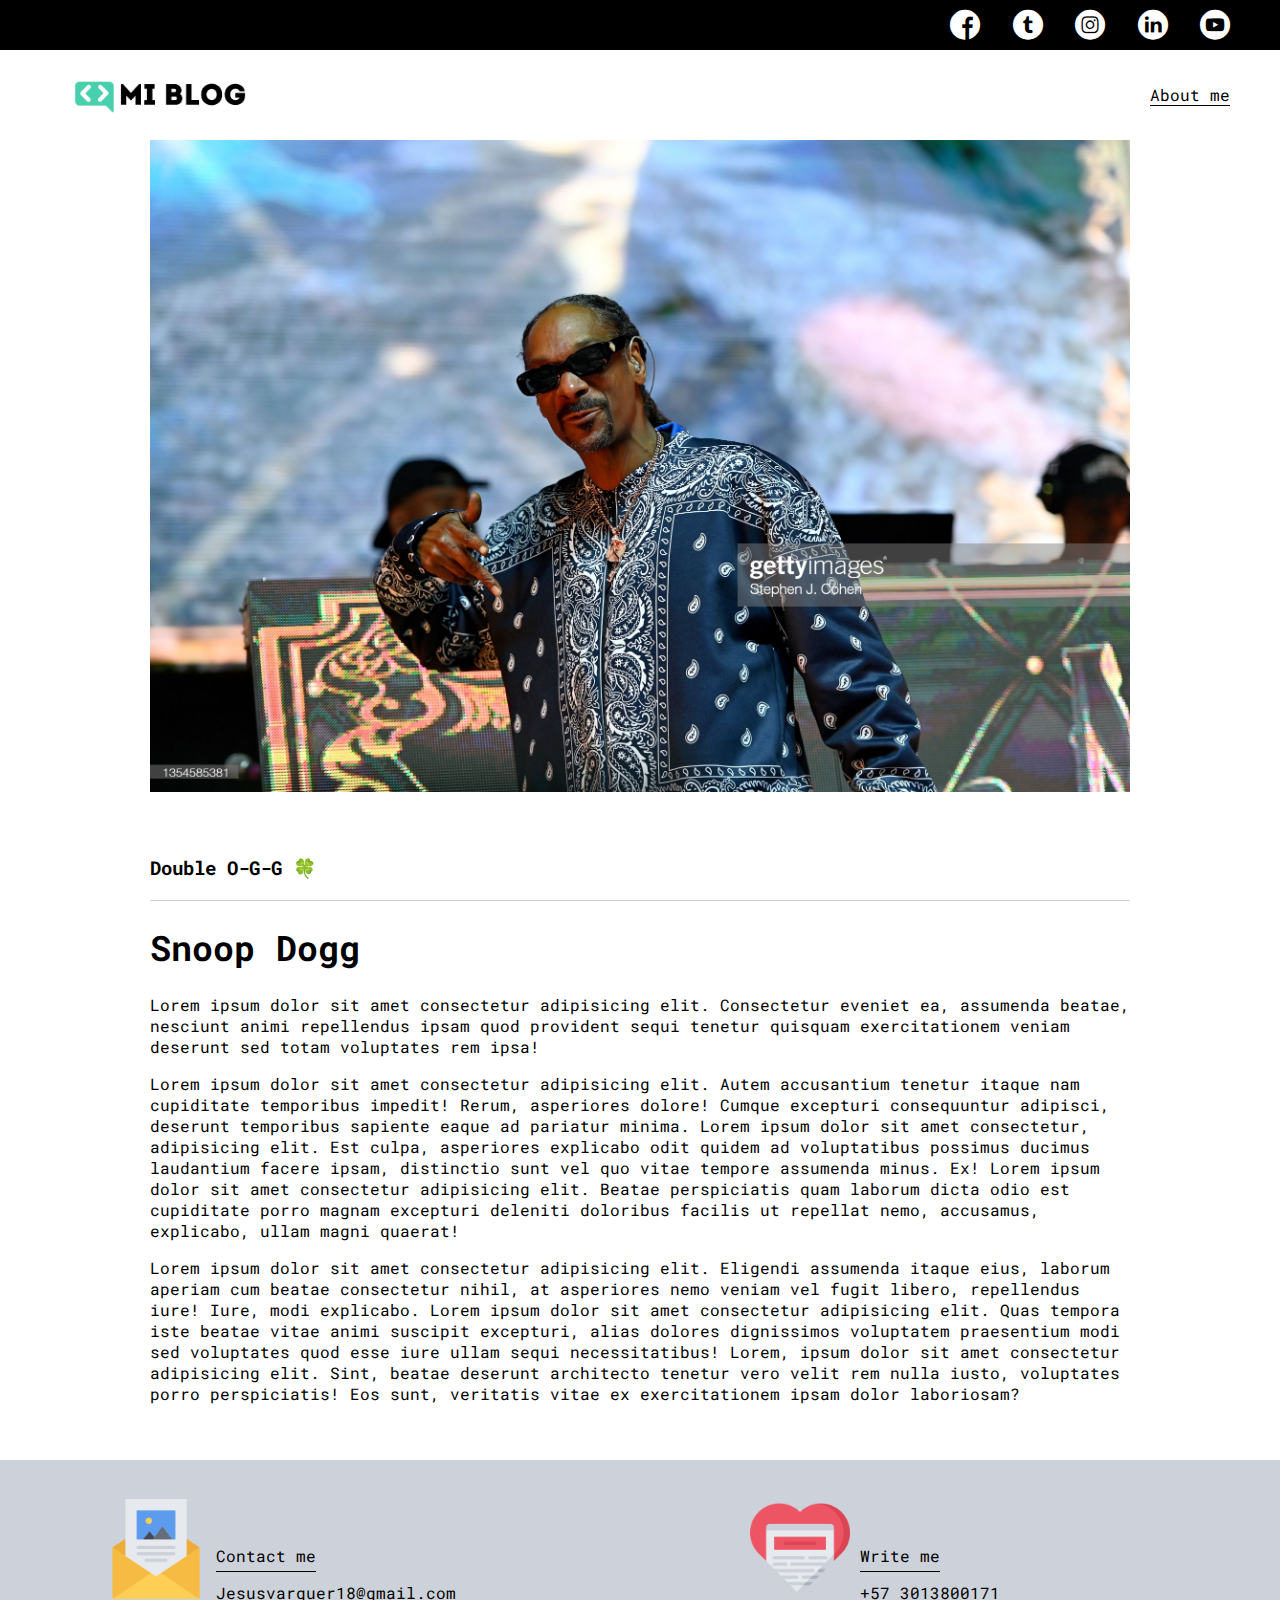
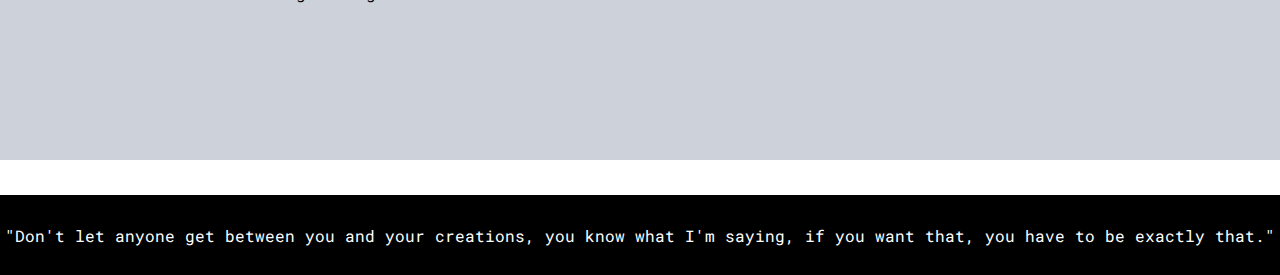
<file: SnoopDogg.html>
<!DOCTYPE html>
<html lang="en">
<head>
    <meta charset="UTF-8">
    <meta name="viewport" content="width=device-width, initial-scale=1.0">
    <meta http-equiv="X-UA-Compatible" content="ie=edge">
    <title>Mi Blog</title>
    <link rel="stylesheet" href="css/main.css">
    <link rel="stylesheet" href="css/font/flaticon.css">
    <link rel="stylesheet" href="./css/media-queries.css">
</head>
<body>
    <header>
        <section class="header-icons-container">
            <div class="icons">
                <a href="https://www.facebook.com/Jesusvarguer/"><span class="flaticon-001-facebook"></span></a>
                <a href="https://twitter.com/SeniorJOfficial"><span class="flaticon-002-twitter"></span></a>
                <a href="https://www.instagram.com/seniorj_/"><span class="flaticon-011-instagram"></span></a>
                <a href="/"><span class="flaticon-010-linkedin"></span></a>
                <a href="https://www.youtube.com/channel/UC7mxdSE5kV-3YqO4ztnCrzg"><span class="flaticon-008-youtube"></span></a>
            </div>
        </section>
        <nav>
            <section class="nav-logo-container">
                <a href="/"><img src="assests/img/Logo-negro.png" alt="Logo de mi blog" > </a>
            </section>
            <section class="profile-link">
                <a href="perfil.html">About me</a>
            </section>
        </nav>
    </header>
    <main>
        <section class=" grid-container blogpost-img-container">
            <img src="./assests/img/23.jpg" alt="">
        </section>
        <section class="blogpost-main-container">
            <div class="grid-container">
                <h3>Double O-G-G 🍀</h3>
                <article>
                    <h1>Snoop Dogg</h1>
                    <p>Lorem ipsum dolor sit amet consectetur adipisicing elit. Consectetur eveniet ea, assumenda beatae, nesciunt animi repellendus ipsam quod provident sequi tenetur quisquam exercitationem veniam deserunt sed totam voluptates rem ipsa!</p>
                    <p>Lorem ipsum dolor sit amet consectetur adipisicing elit. Autem accusantium tenetur itaque nam cupiditate temporibus impedit! Rerum, asperiores dolore! Cumque excepturi consequuntur adipisci, deserunt temporibus sapiente eaque ad pariatur minima. Lorem ipsum dolor sit amet consectetur, adipisicing elit. Est culpa, asperiores explicabo odit quidem ad voluptatibus possimus ducimus laudantium facere ipsam, distinctio sunt vel quo vitae tempore assumenda minus. Ex! Lorem ipsum dolor sit amet consectetur adipisicing elit. Beatae perspiciatis quam laborum dicta odio est cupiditate porro magnam excepturi deleniti doloribus facilis ut repellat nemo, accusamus, explicabo, ullam magni quaerat!</p>
                    <p>Lorem ipsum dolor sit amet consectetur adipisicing elit. Eligendi assumenda itaque eius, laborum aperiam cum beatae consectetur nihil, at asperiores nemo veniam vel fugit libero, repellendus iure! Iure, modi explicabo. Lorem ipsum dolor sit amet consectetur adipisicing elit. Quas tempora iste beatae vitae animi suscipit excepturi, alias dolores dignissimos voluptatem praesentium modi sed voluptates quod esse iure ullam sequi necessitatibus! Lorem, ipsum dolor sit amet consectetur adipisicing elit. Sint, beatae deserunt architecto tenetur vero velit rem nulla iusto, voluptates porro perspiciatis! Eos sunt, veritatis vitae ex exercitationem ipsam dolor laboriosam?</p>
                </article>
            </div>
        </section>
        <section class="contact-main-container">
            <div>
                <img src="./assests/img/013-newsletter.png" alt="">
                <div class="contact-left">
                    <a href="/">Contact me</a>
                    <p>Jesusvarguer18@gmail.com</p>
                </div>
            </div>
            <div>
                <img src="./assests/img/006-like.png" alt="">
                <div class="contact-right">
                    <a href="/">Write me</a>
                    <p>+57 3013800171</p>
                </div>
            </div>
        </section>
    </main>
    <footer>
        <p>"Don't let anyone get between you and your creations, you know what I'm saying, if you want that, you have to be exactly that."</p>
    </footer>
</body>
</html>
</file>
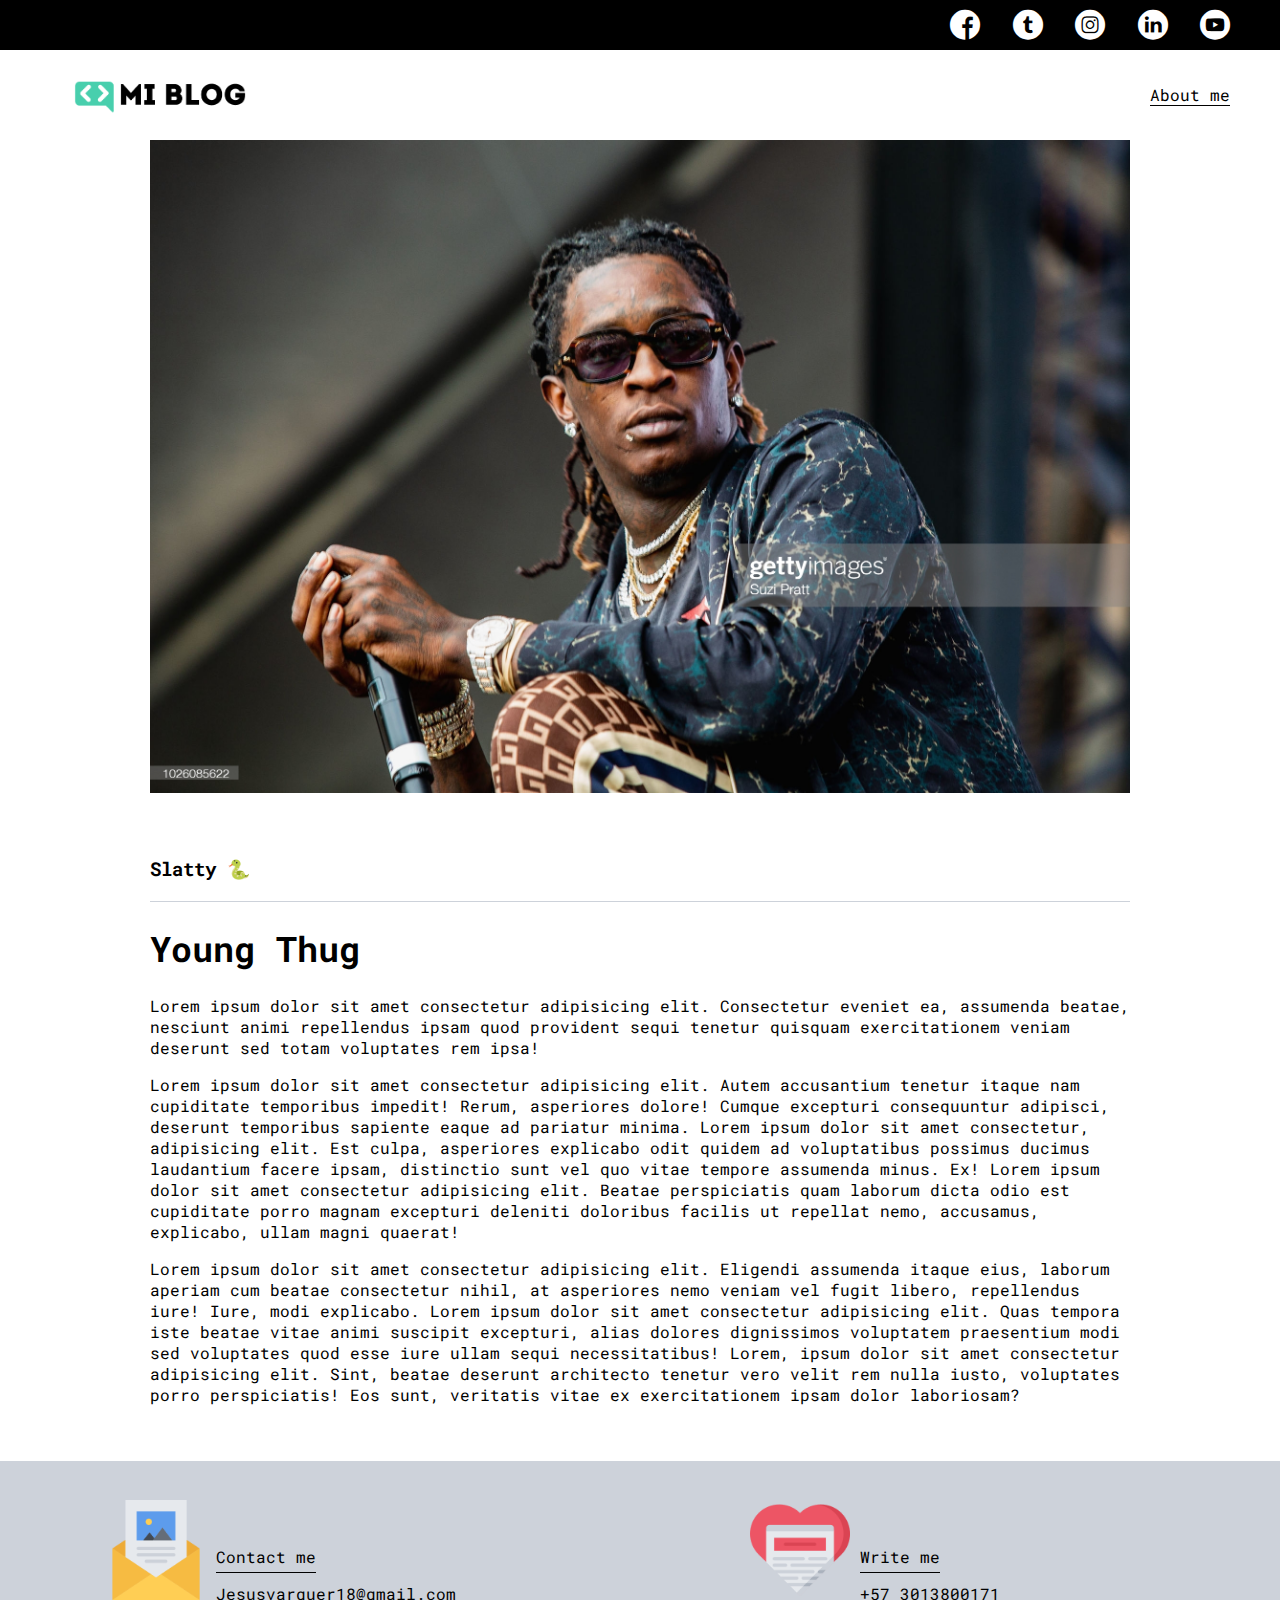
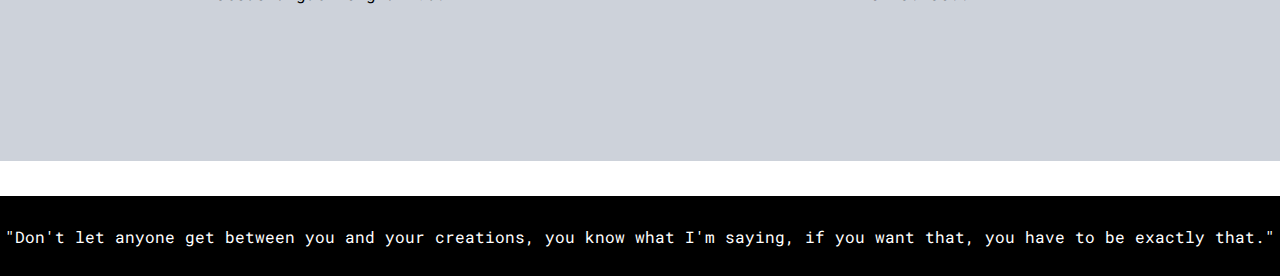
<file: youngThug.html>
<!DOCTYPE html>
<html lang="en">
<head>
    <meta charset="UTF-8">
    <meta name="viewport" content="width=device-width, initial-scale=1.0">
    <meta http-equiv="X-UA-Compatible" content="ie=edge">
    <title>Mi Blog</title>
    <link rel="stylesheet" href="css/main.css">
    <link rel="stylesheet" href="css/font/flaticon.css">
    <link rel="stylesheet" href="./css/media-queries.css">
</head>
<body>
    <header>
        <section class="header-icons-container">
            <div class="icons">
                <a href="https://www.facebook.com/Jesusvarguer/"><span class="flaticon-001-facebook"></span></a>
                <a href="https://twitter.com/SeniorJOfficial"><span class="flaticon-002-twitter"></span></a>
                <a href="https://www.instagram.com/seniorj_/"><span class="flaticon-011-instagram"></span></a>
                <a href="/"><span class="flaticon-010-linkedin"></span></a>
                <a href="https://www.youtube.com/channel/UC7mxdSE5kV-3YqO4ztnCrzg"><span class="flaticon-008-youtube"></span></a>
            </div>
        </section>
        <nav>
            <section class="nav-logo-container">
                <a href="/"><img src="assests/img/Logo-negro.png" alt="Logo de mi blog" > </a>
            </section>
            <section class="profile-link">
                <a href="perfil.html">About me</a>
            </section>
        </nav>
    </header>
    <main>
        <section class=" grid-container blogpost-img-container">
            <img src="./assests/img/20.jpg" alt="">
        </section>
        <section class="blogpost-main-container">
            <div class="grid-container">
                <h3>Slatty 🐍</h3>
                <article>
                    <h1>Young Thug</h1>
                    <p>Lorem ipsum dolor sit amet consectetur adipisicing elit. Consectetur eveniet ea, assumenda beatae, nesciunt animi repellendus ipsam quod provident sequi tenetur quisquam exercitationem veniam deserunt sed totam voluptates rem ipsa!</p>
                    <p>Lorem ipsum dolor sit amet consectetur adipisicing elit. Autem accusantium tenetur itaque nam cupiditate temporibus impedit! Rerum, asperiores dolore! Cumque excepturi consequuntur adipisci, deserunt temporibus sapiente eaque ad pariatur minima. Lorem ipsum dolor sit amet consectetur, adipisicing elit. Est culpa, asperiores explicabo odit quidem ad voluptatibus possimus ducimus laudantium facere ipsam, distinctio sunt vel quo vitae tempore assumenda minus. Ex! Lorem ipsum dolor sit amet consectetur adipisicing elit. Beatae perspiciatis quam laborum dicta odio est cupiditate porro magnam excepturi deleniti doloribus facilis ut repellat nemo, accusamus, explicabo, ullam magni quaerat!</p>
                    <p>Lorem ipsum dolor sit amet consectetur adipisicing elit. Eligendi assumenda itaque eius, laborum aperiam cum beatae consectetur nihil, at asperiores nemo veniam vel fugit libero, repellendus iure! Iure, modi explicabo. Lorem ipsum dolor sit amet consectetur adipisicing elit. Quas tempora iste beatae vitae animi suscipit excepturi, alias dolores dignissimos voluptatem praesentium modi sed voluptates quod esse iure ullam sequi necessitatibus! Lorem, ipsum dolor sit amet consectetur adipisicing elit. Sint, beatae deserunt architecto tenetur vero velit rem nulla iusto, voluptates porro perspiciatis! Eos sunt, veritatis vitae ex exercitationem ipsam dolor laboriosam?</p>
                </article>
            </div>
        </section>
        <section class="contact-main-container">
            <div>
                <img src="./assests/img/013-newsletter.png" alt="">
                <div class="contact-left">
                    <a href="/">Contact me</a>
                    <p>Jesusvarguer18@gmail.com</p>
                </div>
            </div>
            <div>
                <img src="./assests/img/006-like.png" alt="">
                <div class="contact-right">
                    <a href="/">Write me</a>
                    <p>+57 3013800171</p>
                </div>
            </div>
        </section>
    </main>
    <footer>
        <p>"Don't let anyone get between you and your creations, you know what I'm saying, if you want that, you have to be exactly that."</p>
    </footer>
</body>
</html>
</file>
<file: css/main.css>
@import url('https://fonts.googleapis.com/css2?family=Roboto+Mono:wght@400;500;700&family=Roboto+Slab:wght@400;500;700;900&family=Roboto:wght@400;700&display=swap');

body {
	font-family: 'Roboto Mono', monospace;
	margin: 0;
	padding: 0;
}
.home-body {
	position: fixed;
	top: 0;
	bottom: 0;
	left: 0;
	right: 0;
}
.grid-container {
	max-width: 980px;
	margin: auto;
}

a {
	text-decoration: none;
	display: inline;
	color: black;
}

header {
	width: 100%;
	height: 140px;
	display: grid;
	grid-template-rows: 1fr 1fr;
}
header .header-icons-container {
	width: 100%;
	height: 50px;
	display: grid;
	background-color: #000000;
}
header .header-icons-container .icons {
	width: 300px;
	height: auto;
	display: flex;
	justify-items: flex-end;
	align-items: center;
	justify-content: space-between;
	justify-self: end;
	margin-right: 50px;
}
header .icons span {
  	color:white;
}
nav {
	display: grid;
	grid-template-columns: 1fr 1fr;
	height: 90px;
}

nav .nav-logo-container {
  	margin-left: 50px;
}
nav .nav-logo-container img {
	width: 220px;
	margin-top: 10px;
}
nav .profile-link {
	display: flex;
	align-items: center;
	justify-content: flex-end;
	margin-right: 50px;
}
nav .profile-link a {
	color: black;
	border-bottom: 1px solid black;
}

.home-main {
	display: grid;
	grid-template-columns: 1fr 4fr 1fr;
	height: 100%;
	background-image:url(../assests/img/4.jpg);
	background-position:center;
	background-repeat: no-repeat;
	background-size: cover;
}
.home-main section {
	display: grid;
	grid-column: 2;
	justify-items: center;
	height: 709px;
	margin-top: 80px;
}
.home-main-text {
	font-family: 'Roboto mono', monospace;
	font-size: 30px;
	font-weight: 700px;
	letter-spacing: 10px;
	color: black;
	text-align: center;  
}
.home-main-button {
	width: 110px;
	height: 50px;
	background-color: white;
	display: grid;
	align-items: center;
	border-radius: 8px;
	border: black;
}
.home-main-button a {
	font-weight: 700;
	font-size: 18px;
}

.blogs-main {
  	display: grid;
}
.blogs-news-container {
	background-color: #e6e9ed;
	padding: 0 50px 40px;
}
.blogs-main-new {
	display: grid;
	grid-template-columns: 2fr 1fr;
	grid-template-rows: 2fr;
}
.blogs-news-img-container {
  	grid-column: 1;
}
.blogs-news-img-container img {
  	width: 85%;
}
.blogs-news-info-container {
  	grid-column: 2;
}
.blogs-news-info-container p {
  	margin-bottom: 35px;
}
.blogs-posts-container {
	padding: 0 50px 40px;
}
.blogs-posts-container h3 {
	border-bottom: 1px solid #cdd2da;
	padding-bottom: 20px;
	text-align: center;
}
.blogs-button {
	border: 1px solid black;
	background-color: white;
	padding: 10px 15px;
	font-size: 12px;
}
.blogs-posts-container .post-container {
	display: inline-block;
	padding-left: 10px;
	max-width: 30%;
	margin-bottom: 50px;
}
.blogs.posts-container .post-container p {
  	margin-bottom: 35px;
}
.blogs-posts-container .post-container img {
  	width: 100%;
}
footer {
	width: 100%;
	height: 80px;
	background-color: black;
	border-top: 35px solid white;
	text-align: center;
}
footer p {
	color: white;
	margin-top: 30px;
}


/* Inicio del BlogPost  */

.blogpost-img-container {
	padding: 0 50px 40px;
}
.blogpost-img-container img {
	width: 100%;
}
.blogpost-main-container {
	padding: 0 50px 40px;
}
.blogpost-main-container h3 {
	border-bottom: 1px solid #cdd2da;
	padding-bottom: 20px;
}
.blogpost-main-container article h1 {
	font-size: 35px;
}
.contact-main-container {
	width: 100%;
	min-height: 250px;
	background-color: #cdd2da;
	text-align: center;
	padding-bottom: 50px;
}
.contact-main-container div {
	display: inline-block;
	width: 49.5%;
	height: 100%;
}
.contact-main-container div a {
	border-bottom: 1px solid black;
	padding-bottom: 5px;
}
.contact-main-container .contact-left, .contact-right {
	text-align: initial;
	margin-top: 85px;
}
.contact-main-container img {
	width: 100px;
}


/* Inicio de perfil */

.profile-main-container {
    padding: 70px 40px;
    background-color: #e6e9ed;
    margin-bottom: 50px;
}
.profile-main-container img {
    width: 500px;
    margin-right: 30px;
}
.profile-main-container .profile-container {
    display: flex;
}
.profile-main-proyects {
    padding: 0 50px 40px;
}
.profile-main-proyects h3 {
    border-bottom: 1px solid #cdd2da;
    padding-bottom: 35px;
    text-align: center;
}
.proyects-main-container {
	display: grid;
	grid-template-columns: 1fr 1fr 1fr;
}
.proyect-container {
	padding: 0 5px;
}
.galery-img {
	width: 300px;
	height: 200px;
	object-fit: cover;
}
</file>
<file: css/font/flaticon.css>
@font-face {
  font-family: "Flaticon";
  src: url("./Flaticon.eot");
  src: url("./Flaticon.eot?#iefix") format("embedded-opentype"),
       url("./Flaticon.woff") format("woff"),
       url("./Flaticon.ttf") format("truetype"),
       url("./Flaticon.svg#Flaticon") format("svg");
  font-weight: normal;
  font-style: normal;
}

@media screen and (-webkit-min-device-pixel-ratio:0) {
  @font-face {
    font-family: "Flaticon";
    src: url("./Flaticon.svg#Flaticon") format("svg");
  }
}

/* Esta seccion hace la diferencia */
[class^="flaticon-"]:before, [class*=" flaticon-"]:before,
[class^="flaticon-"]:after, [class*=" flaticon-"]:after {   
  font-family: Flaticon;
        font-size: 30px;
font-style: normal;
margin-left: 20px;
}

.flaticon-001-facebook:before { content: "\f100"; }
.flaticon-002-twitter:before { content: "\f101"; }
.flaticon-003-whatsapp:before { content: "\f102"; }
.flaticon-004-groupme:before { content: "\f103"; }
.flaticon-005-kik:before { content: "\f104"; }
.flaticon-006-skype:before { content: "\f105"; }
.flaticon-007-periscope:before { content: "\f106"; }
.flaticon-008-youtube:before { content: "\f107"; }
.flaticon-009-itunes:before { content: "\f108"; }
.flaticon-010-linkedin:before { content: "\f109"; }
.flaticon-011-instagram:before { content: "\f10a"; }
.flaticon-012-messenger:before { content: "\f10b"; }
.flaticon-013-twitter-1:before { content: "\f10c"; }
.flaticon-014-snapchat:before { content: "\f10d"; }
.flaticon-015-reddit:before { content: "\f10e"; }
</file>
<file: css/media-queries.css>
@media (max-width: 900px) {
    .blogs-main-new {
        grid-template-columns: 1fr;
        grid-template-rows: 3fr
    }
    .blogs-news-img-container {
        grid-row: 2;
    }
    .blogs-news-info-container {
        grid-column: 1;
        grid-row: 3;
    }
    .blogs-posts-container .post-container {
        max-width: 45%;
    }
    .proyects-main-container {
        grid-template-columns: 1fr 1fr;
        grid-template-rows: 2fr;
    }
    .profile-main-container .profile-container {
        display: block;
    }
}

@media (max-width: 600px) {
    .blogs-posts-container .post-container {
        max-width: 95%;
    }
}
</file>
